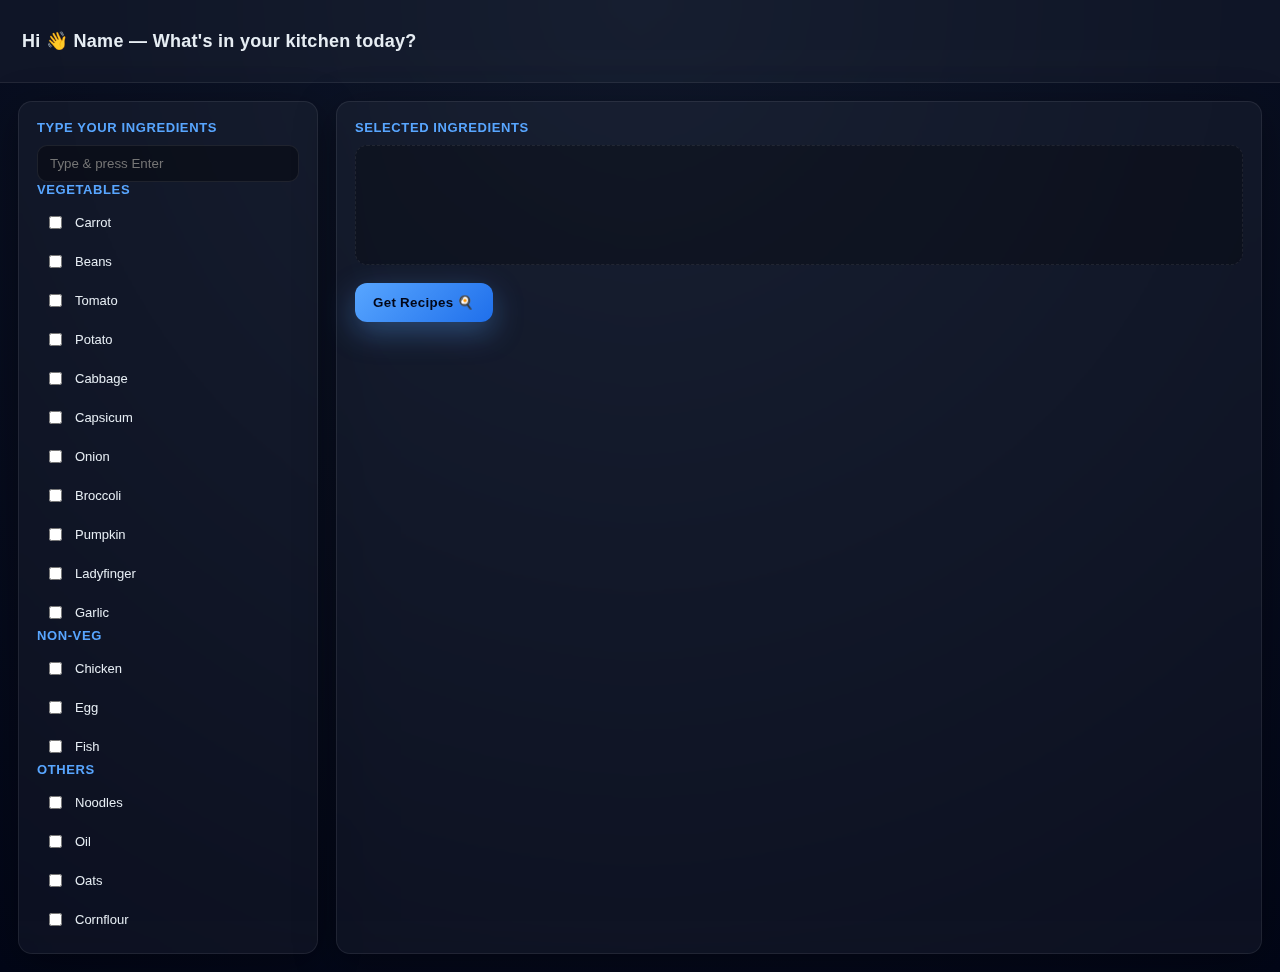
<file: brainbattle/index.html>
<!DOCTYPE html>
<html lang="en">
<head>
  <meta charset="UTF-8" />
  <meta name="viewport" content="width=device-width, initial-scale=1.0" />
  <title>Ingredient Selector</title>
  <link rel="stylesheet" href="style.css">
</head>

<body>

<header>
  <h1>Hi 👋 Name — What's in your kitchen today?</h1>
</header>

<div class="container">
  <!-- LEFT SIDE -->
  <div class="panel">
    <h2>Type your ingredients</h2>
    <input id="customInput" class="search" placeholder="Type & press Enter" />

    <h2>Vegetables</h2>
    <div class="list" id="vegList"></div>

    <h2>Non-Veg</h2>
    <div class="list" id="nonVegList"></div>

    <h2>Others</h2>
    <div class="list" id="otherList"></div>
  </div>

  <!-- RIGHT SIDE -->
  <div class="main">
    <h2>Selected Ingredients</h2>
    <div id="selected" class="selected"></div>

    

    <button id="getRecipes">Get Recipes 🍳</button>

    <div id="recipes" class="recipes"></div>
  </div>
</div>

<script src="script.js"></script>
</body>
</html>
</file>
<file: brainbattle/style.css>
:root {
  --bg: #0d1117;
  --panel: rgba(255, 255, 255, 0.04);
  --text: #e6edf3;
  --accent: #58a6ff;
  --border: rgba(255, 255, 255, 0.08);
  --glass: blur(14px);
}

* {
  box-sizing: border-box;
}

body {
  margin: 0;
  font-family: "Inter", Arial, sans-serif;
  background: radial-gradient(circle at top, #0f172a, #020617);
  color: var(--text);
  min-height: 100vh;
  animation: fadeIn 0.8s ease;
}

/* HEADER */
header {
  padding: 18px 22px;
  background: rgba(255, 255, 255, 0.03);
  backdrop-filter: var(--glass);
  border-bottom: 1px solid var(--border);
}

header h1 {
  font-size: 18px;
  font-weight: 600;
  letter-spacing: 0.3px;
}

/* LAYOUT */
.container {
  display: grid;
  grid-template-columns: 300px 1fr;
  gap: 18px;
  padding: 18px;
}

/* PANELS */
.panel,
.main {
  background: var(--panel);
  backdrop-filter: var(--glass);
  border: 1px solid var(--border);
  border-radius: 14px;
  padding: 18px;
  box-shadow: 0 10px 40px rgba(0, 0, 0, 0.35);
  animation: slideUp 0.6s ease;
}

/* TITLES */
h2 {
  font-size: 13px;
  font-weight: 600;
  margin: 0 0 10px;
  color: var(--accent);
  text-transform: uppercase;
  letter-spacing: 0.6px;
}

/* LIST */
.list {
  display: flex;
  flex-direction: column;
  gap: 8px;
}

/* CHECKBOX ROW */
label {
  display: flex;
  align-items: center;
  gap: 10px;
  font-size: 13px;
  padding: 6px 8px;
  border-radius: 8px;
  transition: background 0.25s ease, transform 0.15s ease;
}

label:hover {
  background: rgba(255, 255, 255, 0.05);
  transform: translateX(2px);
}

input[type="checkbox"] {
  accent-color: var(--accent);
  cursor: pointer;
}

/* SEARCH */
.search {
  width: 100%;
  padding: 10px 12px;
  border-radius: 10px;
  border: 1px solid var(--border);
  background: rgba(0, 0, 0, 0.35);
  color: var(--text);
  outline: none;
  transition: border 0.25s ease, box-shadow 0.25s ease;
}

.search:focus {
  border-color: var(--accent);
  box-shadow: 0 0 0 2px rgba(88, 166, 255, 0.25);
}

/* SELECTED AREA */
.selected {
  min-height: 120px;
  border-radius: 12px;
  padding: 12px;
  display: flex;
  flex-wrap: wrap;
  gap: 10px;
  background: rgba(0, 0, 0, 0.25);
  border: 1px dashed var(--border);
}

/* TAGS */
.tag {
  background: linear-gradient(135deg, #1f2937, #111827);
  padding: 7px 14px;
  border-radius: 999px;
  font-size: 12px;
  border: 1px solid var(--border);
  animation: pop 0.25s ease;
  box-shadow: 0 6px 20px rgba(0, 0, 0, 0.35);
}

/* BUTTON */
button {
  margin-top: 18px;
  padding: 12px 18px;
  background: linear-gradient(135deg, #58a6ff, #1f6feb);
  color: #020617;
  border: none;
  border-radius: 12px;
  cursor: pointer;
  font-weight: 600;
  letter-spacing: 0.3px;
  box-shadow: 0 10px 30px rgba(88, 166, 255, 0.35);
  transition: transform 0.15s ease, box-shadow 0.15s ease;
}

button:hover {
  transform: translateY(-2px);
  box-shadow: 0 16px 40px rgba(88, 166, 255, 0.5);
}

button:active {
  transform: scale(0.96);
}

/* RECIPES */
.recipes {
  margin-top: 18px;
  display: flex;
  flex-direction: column;
  gap: 14px;
}

.recipe {
  background: rgb(222, 35, 35);
  border: 1px solid var(--border);
  border-radius: 12px;
  padding: 14px;
  font-size: 13px;
  animation: fadeUp 0.4s ease;
}

/* RESPONSIVE */
@media (max-width: 800px) {
  .container {
    grid-template-columns: 1fr;
  }
}

/* ANIMATIONS */
@keyframes fadeIn {
  from { opacity: 0; }
  to { opacity: 1; }
}

@keyframes slideUp {
  from { transform: translateY(12px); opacity: 0; }
  to { transform: translateY(0); opacity: 1; }
}

@keyframes pop {
  from { transform: scale(0.8); opacity: 0; }
  to { transform: scale(1); opacity: 1; }
}

@keyframes fadeUp {
  from { transform: translateY(8px); opacity: 0; }
  to { transform: translateY(0); opacity: 1; }
}
</file>
